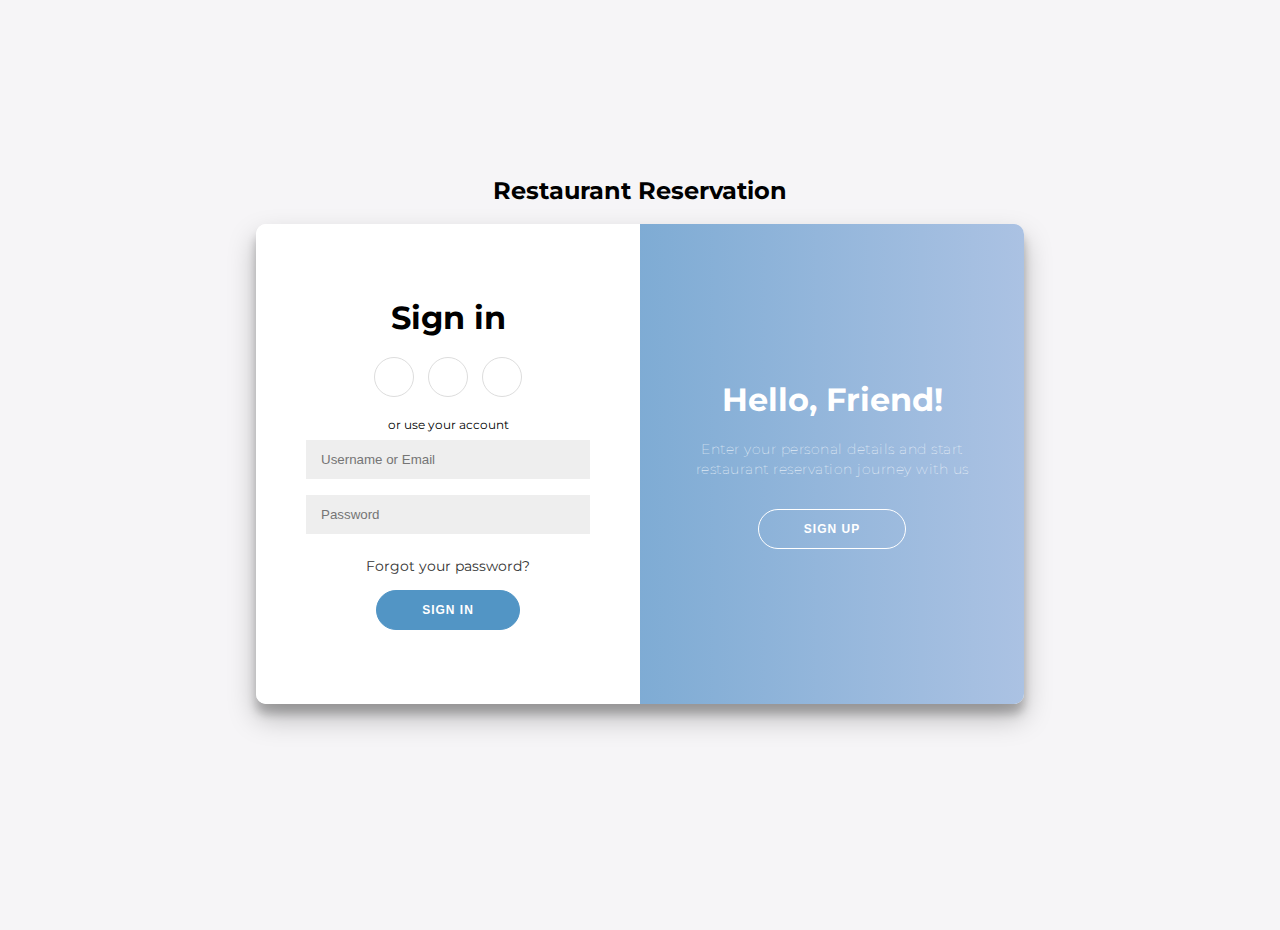
<file: restaurant/src/main/resources/static/login.html>
<!DOCTYPE html>
<html lang="en">
<head>
    <meta charset="UTF-8">
    <title>Login & Sign up Page</title>
    <link rel="stylesheet" href="./css/style.css">
    <link rel="stylesheet" href="https://use.fontawesome.com/releases/v5.0.8/css/all.css" integrity="sha384-3AB7yXWz4OeoZcPbieVW64vVXEwADiYyAEhwilzWsLw+9FgqpyjjStpPnpBO8o8S" crossorigin="anonymous">

</head>
<body>
<h2>Restaurant Reservation</h2>
<div class="container" id="container">
    <div class="form-container sign-up-container">
<!--        th:action="@{/customer/signup}" method="post">-->
        <form >
            <h1>Create Account</h1>
            <div class="social-container">
                <a href="#" class="social"><i class="fab fa-facebook-f"></i></a>
                <a href="#" class="social"><i class="fab fa-google-plus-g"></i></a>
                <a href="#" class="social"><i class="fab fa-linkedin-in"></i></a>
            </div>
            <span>or use your email for registration</span>
            <input type="text" placeholder="Name" />
            <input type="email" placeholder="Email" />
            <input type="password" placeholder="Password" />
            <input type="tel" id="cellphone" name="cellphone" pattern="[0-9]{3}-[0-9]{3}-[0-9]{4}" placeholder="Cellphone XXX-XXX-XXXX">
            <button>Sign Up</button>
        </form>
    </div>
    <div class="form-container sign-in-container">
        <form action="/login.html" method="post">
            <h1>Sign in</h1>
            <div class="social-container">
                <a href="#" class="social"><i class="fab fa-facebook-f"></i></a>
                <a href="#" class="social"><i class="fab fa-google-plus-g"></i></a>
                <a href="#" class="social"><i class="fab fa-linkedin-in"></i></a>
            </div>
            <span>or use your account</span>
            <input type="text" name = "username" placeholder="Username or Email" />
            <input type="password" name="password" placeholder="Password" />
            <a href="#">Forgot your password?</a>
            <button type="submit">Sign In</button>
        </form>
    </div>
    <div class="overlay-container">
        <div class="overlay">
            <div class="overlay-panel overlay-left">
                <h1>Welcome Back!</h1>
                <p>To keep connected with us please login with your personal account</p>
                <button class="ghost" id="signIn">Sign In</button>
            </div>
            <div class="overlay-panel overlay-right">
                <h1>Hello, Friend!</h1>
                <p>Enter your personal details and start restaurant reservation journey with us</p>
                <button class="ghost" id="signUp">Sign Up</button>
            </div>
        </div>
    </div>
</div>
<script type="text/javascript" src="./js/script.js"></script>
</body>
</html>
</file>
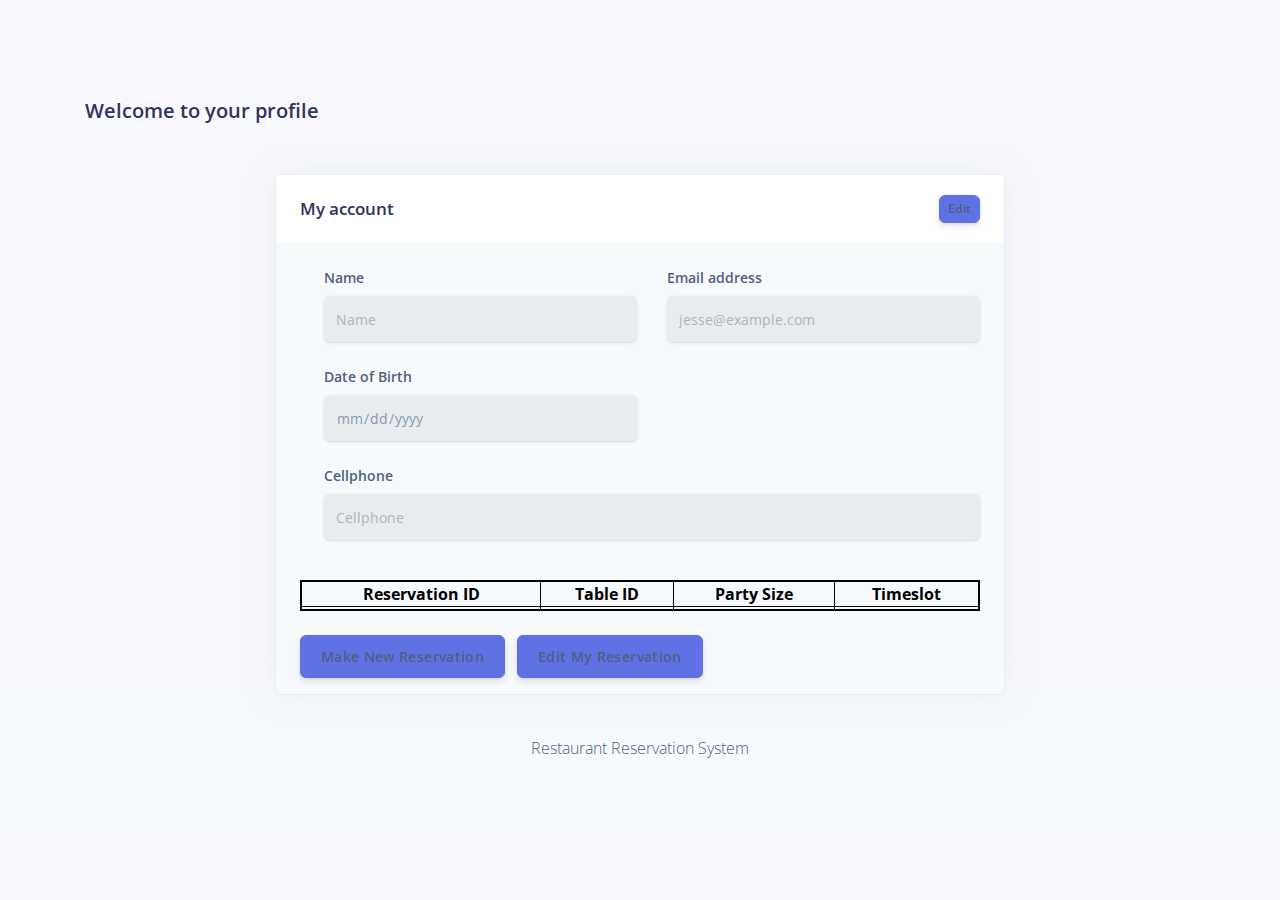
<file: restaurant/src/main/resources/templates/dashboard.html>
<link href="https://fonts.googleapis.com/css?family=Open+Sans:300,400,600,700" rel="stylesheet">
<link rel="stylesheet" th:href="@{/css/dashboard_styles.css}" href="../static/css/dashboard_styles.css"/>

<body>
  <div class="main-content">
    <div class="container mt-7">
      <!-- Table -->
      <h2 class="mb-5">Welcome to your profile</h2>
      <div class="row">
        <div class="col-xl-8 m-auto order-xl-1">
          <div class="card bg-secondary shadow">
            <div class="card-header bg-white border-0">
              <div class="row align-items-center">
                <div class="col-8">
                  <h3 class="mb-0">My account</h3>
                </div>
                <div class="col-4 text-right">
                  <a th:href="@{/customer/update}" class="btn btn-sm btn-primary">Edit</a>
                </div>
              </div>
            </div>
            <div class="card-body">
              <form>
                
                <div class="pl-lg-4">
                  <div class="row">
                    <div class="col-lg-6">
                      <div class="form-group focused">
                        <label class="form-control-label" for="input-last-name">Name</label>
                        <input type="text" id="input-last-name" disabled="true" class="form-control form-control-alternative" placeholder="Name" th:value="${user.customerName}" >
                      </div>
                    </div>
                    <div class="col-lg-6">
                      <div class="form-group">
                        <label class="form-control-label" for="input-email">Email address</label>
                        <input type="email" id="input-email" disabled="true" class="form-control form-control-alternative" placeholder="jesse@example.com" th:value="${user.email}">
                      </div>
                    </div>

                  </div>
                  <div class="row">
                    <div class="col-lg-6">
                      <div class="form-group focused">
                        <label class="form-control-label" for="input-dob">Date of Birth</label>
                        <input type="date" id="input-dob" disabled="true" class="form-control form-control-alternative" placeholder="MM-dd-yyyy" th:value="${#dates.format(user.dob, 'yyyy-MM-dd')}" >
                      </div>
                    </div>
                  </div>
                </div>
                <div class="pl-lg-4">
                  <div class="row">
                    <div class="col-md-12">
                      <div class="form-group focused">
                        <label class="form-control-label" type="tel"  pattern="[0-9]{3}-[0-9]{3}-[0-9]{4}">Cellphone</label>
                        <input id="input-cellphone" disabled="true" class="form-control form-control-alternative" placeholder="Cellphone" th:value="${user.cellphone}" type="text">
                      </div>
                    </div>
                  </div>

                </div>
              </form>
              <table class="pl-lg-4" border="2" style="border-collapse:collapse;border:2px solid #000000;color:#000000;width:100%;" >
                <thead>
                <tr>
                  <th>Reservation ID</th>
                  <th>Table ID</th>
                  <th>Party Size</th>
                  <th>Timeslot</th>
                </tr>
                </thead>
                <tbody>
                <tr th:each="res:${reservations}">
                  <td th:text="${res.id}"></td>
                  <td th:text="${res.table_id}"></td>
                  <td th:text="${res.party_size}"></td>
                  <td th:text="${res.timeslot}"></td>
                </tr>
                </tbody>
              </table>
            </div>
            <div class="pl-lg-4">
              <a th:href="@{/reservation/new}" class="btn btn-lg btn-primary">Make New Reservation</a>
              <a th:href="@{/reservation/new}" class="btn btn-lg btn-primary">Edit My Reservation</a>
              <p></p>
            </div>


        </div>
      </div>
    </div>
  </div>
  <footer class="footer">
    <div class="row align-items-center justify-content-xl-between">
      <div class="col-xl-6 m-auto text-center">
        <div class="copyright">
          <p>Restaurant Reservation System</p>
        </div>
      </div>
    </div>
  </footer>
</body>
</file>
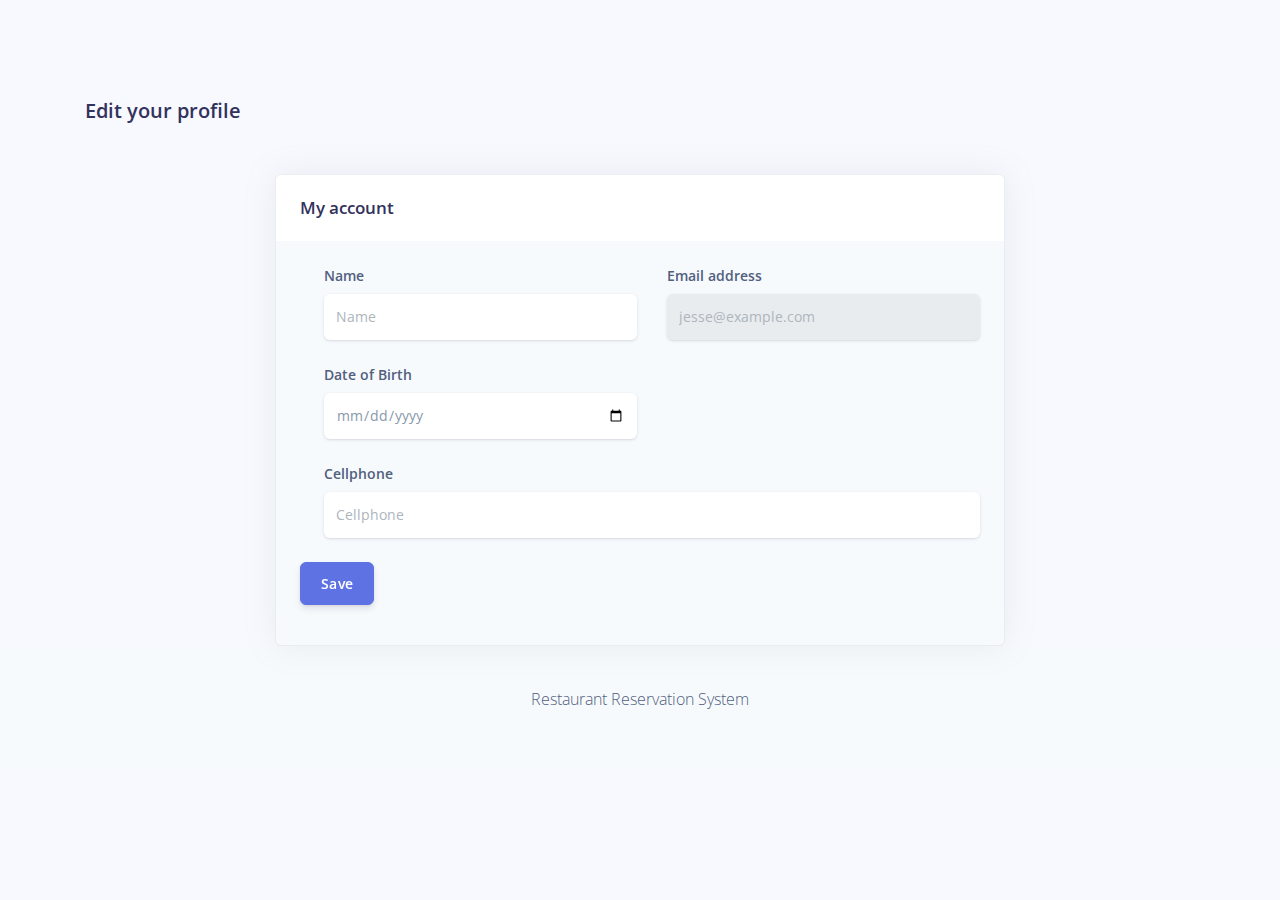
<file: restaurant/src/main/resources/templates/edit_dashboard.html>
<link href="https://fonts.googleapis.com/css?family=Open+Sans:300,400,600,700" rel="stylesheet">
<link rel="stylesheet" th:href="@{/css/dashboard_styles.css}" href="../static/css/dashboard_styles.css"/>

<body>
  <div class="main-content">
    <div class="container mt-7">
      <!-- Table -->
      <h2 class="mb-5">Edit your profile</h2>
      <div class="row">
        <div class="col-xl-8 m-auto order-xl-1">
          <div class="card bg-secondary shadow">
            <div class="card-header bg-white border-0">
              <div class="row align-items-center">
                <div class="col-8">
                  <h3 class="mb-0">My account</h3>
                </div>
              </div>
            </div>
            <div class="card-body">
              <form>
                
                <div class="pl-lg-4">
                  <div class="row">
                    <div class="col-lg-6">
                      <div class="form-group focused">
                        <label class="form-control-label" for="input-last-name">Name</label>
                        <input type="text" id="input-last-name" name="customer_name" class="form-control form-control-alternative" placeholder="Name" th:value="${user.customerName}" >
                      </div>
                    </div>
                    <div class="col-lg-6">
                      <div class="form-group">
                        <label class="form-control-label" for="input-email">Email address</label>
                        <input type="email" id="input-email" disabled="true" class="form-control form-control-alternative" placeholder="jesse@example.com" th:value="${user.email}">
                      </div>
                    </div>

                  </div>
                  <div class="row">
                    <div class="col-lg-6">
                      <div class="form-group focused">
                        <label class="form-control-label" for="input-dob">Date of Birth</label>
                        <input type="date" id="input-dob" name="dob" class="form-control form-control-alternative" placeholder="MM-dd-yyyy" th:value="${#dates.format(user.dob, 'yyyy-MM-dd')}" >
                      </div>
                    </div>
                  </div>
                </div>
                <div class="pl-lg-4">
                  <div class="row">
                    <div class="col-md-12">
                      <div class="form-group focused">
                        <label class="form-control-label" type="tel"  pattern="[0-9]{3}-[0-9]{3}-[0-9]{4}">Cellphone</label>
                        <input id="input-cellphone" name="cellphone" class="form-control form-control-alternative" placeholder="Cellphone" th:value="${user.cellphone}" type="text">
                      </div>
                    </div>
                  </div>

                </div>
                <button class="btn btn-lg btn-primary" type="submit">Save</button>
              </form>

            </div>



        </div>
      </div>
    </div>
  </div>
  <footer class="footer">
    <div class="row align-items-center justify-content-xl-between">
      <div class="col-xl-6 m-auto text-center">
        <div class="copyright">
          <p>Restaurant Reservation System</p>
        </div>
      </div>
    </div>
  </footer>
</body>
</file>
<file: restaurant/src/main/resources/static/css/style.css>
@import url('https://fonts.googleapis.com/css?family=Montserrat:400,800');

* {
    box-sizing: border-box;
}

body {
    background: #f6f5f7;
    display: flex;
    justify-content: center;
    align-items: center;
    flex-direction: column;
    font-family: 'Montserrat', sans-serif;
    height: 100vh;
    margin: -20px 0 50px;
}

h1 {
    font-weight: bold;
    margin: 0;
}

h2 {
    text-align: center;
}

p {
    font-size: 14px;
    font-weight: 100;
    line-height: 20px;
    letter-spacing: 0.5px;
    margin: 20px 0 30px;
}

span {
    font-size: 12px;
}

a {
    color: #333;
    font-size: 14px;
    text-decoration: none;
    margin: 15px 0;
}

button {
    border-radius: 20px;
    border: 1px solid #5295C5;
    background-color: #5295C5;
    color: #FFFFFF;
    font-size: 12px;
    font-weight: bold;
    padding: 12px 45px;
    letter-spacing: 1px;
    text-transform: uppercase;
    transition: transform 80ms ease-in;
}

button:active {
    transform: scale(0.95);
}

button:focus {
    outline: none;
}

button.ghost {
    background-color: transparent;
    border-color: #FFFFFF;
}

form {
    background-color: #FFFFFF;
    display: flex;
    align-items: center;
    justify-content: center;
    flex-direction: column;
    padding: 0 50px;
    height: 100%;
    text-align: center;
}

input {
    background-color: #eee;
    border: none;
    padding: 12px 15px;
    margin: 8px 0;
    width: 100%;
}

.container {
    background-color: #fff;
    border-radius: 10px;
    box-shadow: 0 14px 28px rgba(0,0,0,0.25),
    0 10px 10px rgba(0,0,0,0.22);
    position: relative;
    overflow: hidden;
    width: 768px;
    max-width: 100%;
    min-height: 480px;
}

.form-container {
    position: absolute;
    top: 0;
    height: 100%;
    transition: all 0.6s ease-in-out;
}

.sign-in-container {
    left: 0;
    width: 50%;
    z-index: 2;
}

.container.right-panel-active .sign-in-container {
    transform: translateX(100%);
}

.sign-up-container {
    left: 0;
    width: 50%;
    opacity: 0;
    z-index: 1;
}

.container.right-panel-active .sign-up-container {
    transform: translateX(100%);
    opacity: 1;
    z-index: 5;
    animation: show 0.6s;
}

@keyframes show {
    0%, 49.99% {
        opacity: 0;
        z-index: 1;
    }

    50%, 100% {
        opacity: 1;
        z-index: 5;
    }
}

.overlay-container {
    position: absolute;
    top: 0;
    left: 50%;
    width: 50%;
    height: 100%;
    overflow: hidden;
    transition: transform 0.6s ease-in-out;
    z-index: 100;
}

.container.right-panel-active .overlay-container{
    transform: translateX(-100%);
}

.overlay {
    background: #ABC2E3;
    background: -webkit-linear-gradient(to right, #5295C5, #ABC2E3);
    background: linear-gradient(to right, #5295C5, #ABC2E3);
    background-repeat: no-repeat;
    background-size: cover;
    background-position: 0 0;
    color: #FFFFFF;
    position: relative;
    left: -100%;
    height: 100%;
    width: 200%;
    transform: translateX(0);
    transition: transform 0.6s ease-in-out;
}

.container.right-panel-active .overlay {
    transform: translateX(50%);
}

.overlay-panel {
    position: absolute;
    display: flex;
    align-items: center;
    justify-content: center;
    flex-direction: column;
    padding: 0 40px;
    text-align: center;
    top: 0;
    height: 100%;
    width: 50%;
    transform: translateX(0);
    transition: transform 0.6s ease-in-out;
}

.overlay-left {
    transform: translateX(-20%);
}

.container.right-panel-active .overlay-left {
    transform: translateX(0);
}

.overlay-right {
    right: 0;
    transform: translateX(0);
}

.container.right-panel-active .overlay-right {
    transform: translateX(20%);
}

.social-container {
    margin: 20px 0;
}

.social-container a {
    border: 1px solid #DDDDDD;
    border-radius: 50%;
    display: inline-flex;
    justify-content: center;
    align-items: center;
    margin: 0 5px;
    height: 40px;
    width: 40px;
}

footer {
    background-color: #222;
    color: #fff;
    font-size: 14px;
    bottom: 0;
    position: fixed;
    left: 0;
    right: 0;
    text-align: center;
    z-index: 999;
}

footer p {
    margin: 10px 0;
}

footer i {
    color: #ABC2E3;
}

footer a {
    color: #3c97bf;
    text-decoration: none;
}
</file>
<file: restaurant/src/main/resources/static/css/dashboard_styles.css>
:root {
    --blue: #5e72e4;
    --indigo: #5603ad;
    --purple: #8965e0;
    --pink: #f3a4b5;
    --red: #f5365c;
    --orange: #fb6340;
    --yellow: #ffd600;
    --green: #2dce89;
    --teal: #11cdef;
    --cyan: #2bffc6;
    --white: #fff;
    --gray: #8898aa;
    --gray-dark: #32325d;
    --light: #ced4da;
    --lighter: #e9ecef;
    --primary: #5e72e4;
    --secondary: #f7fafc;
    --success: #2dce89;
    --info: #11cdef;
    --warning: #fb6340;
    --danger: #f5365c;
    --light: #adb5bd;
    --dark: #212529;
    --default: #172b4d;
    --white: #fff;
    --neutral: #fff;
    --darker: black;
    --breakpoint-xs: 0;
    --breakpoint-sm: 576px;
    --breakpoint-md: 768px;
    --breakpoint-lg: 992px;
    --breakpoint-xl: 1200px;
    --font-family-sans-serif: Open Sans, sans-serif;
    --font-family-monospace: SFMono-Regular, Menlo, Monaco, Consolas, 'Liberation Mono', 'Courier New', monospace;
  }
  
  *,
  *::before,
  *::after {
    box-sizing: border-box;
  }
  
  @-ms-viewport {
    width: device-width;
  }
  
  figcaption,
  footer,
  main,
  nav,
  section {
    display: block;
  }
  
  body {
    font-family: Open Sans, sans-serif;
    font-size: 1rem;
    font-weight: 400;
    line-height: 1.5;
    margin: 0;
    text-align: left;
    color: #525f7f;
    background-color: #f8f9fe;
  }
  
  [tabindex='-1']:focus {
    outline: 0 !important;
  }
  
  hr {
    overflow: visible;
    box-sizing: content-box;
    height: 0;
  }
  
  h2,
  h3,
  h6 {
    margin-top: 0;
    margin-bottom: .5rem;
  }
  
  p {
    margin-top: 0;
    margin-bottom: 1rem;
  }
  
  address {
    font-style: normal;
    line-height: inherit;
    margin-bottom: 1rem;
  }
  
  dfn {
    font-style: italic;
  }
  
  strong {
    font-weight: bolder;
  }
  
  a {
    text-decoration: none;
    color: #5e72e4;
    background-color: transparent;
    -webkit-text-decoration-skip: objects;
  }
  
  a:hover {
    text-decoration: none;
    color: #233dd2;
  }
  
  a:not([href]):not([tabindex]) {
    text-decoration: none;
    color: inherit;
  }
  
  a:not([href]):not([tabindex]):hover,
  a:not([href]):not([tabindex]):focus {
    text-decoration: none;
    color: inherit;
  }
  
  a:not([href]):not([tabindex]):focus {
    outline: 0;
  }
  
  code {
    font-family: SFMono-Regular, Menlo, Monaco, Consolas, 'Liberation Mono', 'Courier New', monospace;
    font-size: 1em;
  }
  
  caption {
    padding-top: 1rem;
    padding-bottom: 1rem;
    caption-side: bottom;
    text-align: left;
    color: #8898aa;
  }
  
  label {
    display: inline-block;
    margin-bottom: .5rem;
  }
  
  button {
    border-radius: 0;
  }
  
  button:focus {
    outline: 1px dotted;
    outline: 5px auto -webkit-focus-ring-color;
  }
  
  input,
  button,
  textarea {
    font-family: inherit;
    font-size: inherit;
    line-height: inherit;
    margin: 0;
  }
  
  button,
  input {
    overflow: visible;
  }
  
  button {
    text-transform: none;
  }
  
  button,
  [type='reset'],
  [type='submit'] {
    -webkit-appearance: button;
  }
  
  button::-moz-focus-inner,
  [type='button']::-moz-focus-inner,
  [type='reset']::-moz-focus-inner,
  [type='submit']::-moz-focus-inner {
    padding: 0;
    border-style: none;
  }
  
  input[type='radio'],
  input[type='checkbox'] {
    box-sizing: border-box;
    padding: 0;
  }
  
  input[type='date'],
  input[type='time'],
  input[type='datetime-local'],
  input[type='month'] {
    -webkit-appearance: listbox;
  }
  
  textarea {
    overflow: auto;
    resize: vertical;
  }
  
  legend {
    font-size: 1.5rem;
    line-height: inherit;
    display: block;
    width: 100%;
    max-width: 100%;
    margin-bottom: .5rem;
    padding: 0;
    white-space: normal;
    color: inherit;
  }
  
  [type='number']::-webkit-inner-spin-button,
  [type='number']::-webkit-outer-spin-button {
    height: auto;
  }
  
  [type='search'] {
    outline-offset: -2px;
    -webkit-appearance: none;
  }
  
  [type='search']::-webkit-search-cancel-button,
  [type='search']::-webkit-search-decoration {
    -webkit-appearance: none;
  }
  
  ::-webkit-file-upload-button {
    font: inherit;
    -webkit-appearance: button;
  }
  
  [hidden] {
    display: none !important;
  }
  
  h2,
  h3,
  h6,
  .h2,
  .h3,
  .h6 {
    font-family: inherit;
    font-weight: 600;
    line-height: 1.5;
    margin-bottom: .5rem;
    color: #32325d;
  }
  
  h2,
  .h2 {
    font-size: 1.25rem;
  }
  
  h3,
  .h3 {
    font-size: 1.0625rem;
  }
  
  h6,
  .h6 {
    font-size: .625rem;
  }
  
  hr {
    margin-top: 2rem;
    margin-bottom: 2rem;
    border: 0;
    border-top: 1px solid rgba(0, 0, 0, .1);
  }
  
  code {
    font-size: 87.5%;
    word-break: break-word;
    color: #f3a4b5;
  }
  
  a>code {
    color: inherit;
  }
  
  .container {
    width: 100%;
    margin-right: auto;
    margin-left: auto;
    padding-right: 15px;
    padding-left: 15px;
  }
  
  @media (min-width: 576px) {
    .container {
      max-width: 540px;
    }
  }
  
  @media (min-width: 768px) {
    .container {
      max-width: 720px;
    }
  }
  
  @media (min-width: 992px) {
    .container {
      max-width: 960px;
    }
  }
  
  @media (min-width: 1200px) {
    .container {
      max-width: 1140px;
    }
  }
  
  .row {
    display: flex;
    margin-right: -15px;
    margin-left: -15px;
    flex-wrap: wrap;
  }
  
  .col-4,
  .col-8,
  .col-md-12,
  .col-lg-4,
  .col-lg-6,
  .col-xl-6,
  .col-xl-8 {
    position: relative;
    width: 100%;
    min-height: 1px;
    padding-right: 15px;
    padding-left: 15px;
  }
  
  .col-4 {
    max-width: 33.33333%;
    flex: 0 0 33.33333%;
  }
  
  .col-8 {
    max-width: 66.66667%;
    flex: 0 0 66.66667%;
  }
  
  @media (min-width: 768px) {
    .col-md-12 {
      max-width: 100%;
      flex: 0 0 100%;
    }
  }
  
  @media (min-width: 992px) {
    .col-lg-4 {
      max-width: 33.33333%;
      flex: 0 0 33.33333%;
    }
    .col-lg-6 {
      max-width: 50%;
      flex: 0 0 50%;
    }
  }
  
  @media (min-width: 1200px) {
    .col-xl-6 {
      max-width: 50%;
      flex: 0 0 50%;
    }
    .col-xl-8 {
      max-width: 66.66667%;
      flex: 0 0 66.66667%;
    }
    .order-xl-1 {
      order: 1;
    }
  }
  
  .form-control {
    font-size: 1rem;
    line-height: 1.5;
    display: block;
    width: 100%;
    height: calc(2.75rem + 2px);
    padding: .625rem .75rem;
    transition: all .2s cubic-bezier(.68, -.55, .265, 1.55);
    color: #8898aa;
    border: 1px solid #cad1d7;
    border-radius: .375rem;
    background-color: #fff;
    background-clip: padding-box;
    box-shadow: none;
  }
  
  @media screen and (prefers-reduced-motion: reduce) {
    .form-control {
      transition: none;
    }
  }
  
  .form-control::-ms-expand {
    border: 0;
    background-color: transparent;
  }
  
  .form-control:focus {
    color: #8898aa;
    border-color: rgba(50, 151, 211, .25);
    outline: 0;
    background-color: #fff;
    box-shadow: none, none;
  }
  
  .form-control:-ms-input-placeholder {
    opacity: 1;
    color: #adb5bd;
  }
  
  .form-control::-ms-input-placeholder {
    opacity: 1;
    color: #adb5bd;
  }
  
  .form-control::placeholder {
    opacity: 1;
    color: #adb5bd;
  }
  
  .form-control:disabled,
  .form-control[readonly] {
    opacity: 1;
    background-color: #e9ecef;
  }
  
  textarea.form-control {
    height: auto;
  }
  
  .form-group {
    margin-bottom: 1.5rem;
  }
  
  .btn {
    font-size: 1rem;
    font-weight: 600;
    line-height: 1.5;
    display: inline-block;
    padding: .625rem 1.25rem;
    -webkit-user-select: none;
    -moz-user-select: none;
    -ms-user-select: none;
    user-select: none;
    transition: color .15s ease-in-out, background-color .15s ease-in-out, border-color .15s ease-in-out, box-shadow .15s ease-in-out;
    text-align: center;
    vertical-align: middle;
    white-space: nowrap;
    border: 1px solid transparent;
    border-radius: .375rem;
  }
  
  @media screen and (prefers-reduced-motion: reduce) {
    .btn {
      transition: none;
    }
  }
  
  .btn:hover,
  .btn:focus {
    text-decoration: none;
  }
  
  .btn:focus {
    outline: 0;
    box-shadow: 0 7px 14px rgba(50, 50, 93, .1), 0 3px 6px rgba(0, 0, 0, .08);
  }
  
  .btn:disabled {
    opacity: .65;
    box-shadow: none;
  }
  
  .btn:not(:disabled):not(.disabled) {
    cursor: pointer;
  }
  
  .btn:not(:disabled):not(.disabled):active {
    box-shadow: none;
  }
  
  .btn:not(:disabled):not(.disabled):active:focus {
    box-shadow: 0 7px 14px rgba(50, 50, 93, .1), 0 3px 6px rgba(0, 0, 0, .08), none;
  }
  
  .btn-primary {
    color: #fff;
    border-color: #5e72e4;
    background-color: #5e72e4;
    box-shadow: 0 4px 6px rgba(50, 50, 93, .11), 0 1px 3px rgba(0, 0, 0, .08);
  }
  
  .btn-primary:hover {
    color: #fff;
    border-color: #5e72e4;
    background-color: #5e72e4;
  }
  
  .btn-primary:focus {
    box-shadow: 0 4px 6px rgba(50, 50, 93, .11), 0 1px 3px rgba(0, 0, 0, .08), 0 0 0 0 rgba(94, 114, 228, .5);
  }
  
  .btn-primary:disabled {
    color: #fff;
    border-color: #5e72e4;
    background-color: #5e72e4;
  }
  
  .btn-primary:not(:disabled):not(.disabled):active {
    color: #fff;
    border-color: #5e72e4;
    background-color: #324cdd;
  }
  
  .btn-primary:not(:disabled):not(.disabled):active:focus {
    box-shadow: none,0 0 0 0 rgba(94, 114, 228, .5);
  }
  
  .btn-sm {
    font-size: .875rem;
    line-height: 1.5;
    padding: .25rem .5rem;
    border-radius: .375rem;
  }
  
  .card {
    position: relative;
    display: flex;
    flex-direction: column;
    min-width: 0;
    word-wrap: break-word;
    border: 1px solid rgba(0, 0, 0, .05);
    border-radius: .375rem;
    background-color: #fff;
    background-clip: border-box;
  }
  
  .card>hr {
    margin-right: 0;
    margin-left: 0;
  }
  
  .card-body {
    padding: 1.5rem;
    flex: 1 1 auto;
  }
  
  .card-header {
    margin-bottom: 0;
    padding: 1.25rem 1.5rem;
    border-bottom: 1px solid rgba(0, 0, 0, .05);
    background-color: #fff;
  }
  
  .card-header:first-child {
    border-radius: calc(.375rem - 1px) calc(.375rem - 1px) 0 0;
  }
  
  @keyframes progress-bar-stripes {
    from {
      background-position: 1rem 0;
    }
    to {
      background-position: 0 0;
    }
  }
  
  .bg-secondary {
    background-color: #f7fafc !important;
  }
  
  a.bg-secondary:hover,
  a.bg-secondary:focus,
  button.bg-secondary:hover,
  button.bg-secondary:focus {
    background-color: #d2e3ee !important;
  }
  
  .bg-default {
    background-color: #172b4d !important;
  }
  
  a.bg-default:hover,
  a.bg-default:focus,
  button.bg-default:hover,
  button.bg-default:focus {
    background-color: #0b1526 !important;
  }
  
  .bg-white {
    background-color: #fff !important;
  }
  
  a.bg-white:hover,
  a.bg-white:focus,
  button.bg-white:hover,
  button.bg-white:focus {
    background-color: #e6e6e6 !important;
  }
  
  .bg-white {
    background-color: #fff !important;
  }
  
  .border-0 {
    border: 0 !important;
  }
  
  .align-items-center {
    align-items: center !important;
  }
  
  @media (min-width: 1200px) {
    .justify-content-xl-between {
      justify-content: space-between !important;
    }
  }
  
  .shadow {
    box-shadow: 0 0 2rem 0 rgba(136, 152, 170, .15) !important;
  }
  
  .mb-0 {
    margin-bottom: 0 !important;
  }
  
  .my-4 {
    margin-top: 1.5rem !important;
  }
  
  .mb-4,
  .my-4 {
    margin-bottom: 1.5rem !important;
  }
  
  .mb-5 {
    margin-bottom: 3rem !important;
  }
  
  .mt-7 {
    margin-top: 6rem !important;
  }
  
  .m-auto {
    margin: auto !important;
  }
  
  @media (min-width: 992px) {
    .pl-lg-4 {
      padding-left: 1.5rem !important;
    }
  }
  
  .text-right {
    text-align: right !important;
  }
  
  .text-center {
    text-align: center !important;
  }
  
  .text-muted {
    color: #8898aa !important;
  }
  
  @media print {
    *,
    *::before,
    *::after {
      box-shadow: none !important;
      text-shadow: none !important;
    }
    a:not(.btn) {
      text-decoration: underline;
    }
    p,
    h2,
    h3 {
      orphans: 3;
      widows: 3;
    }
    h2,
    h3 {
      page-break-after: avoid;
    }
    @page {
      size: a3;
    }
    body {
      min-width: 992px !important;
    }
    .container {
      min-width: 992px !important;
    }
  }
  
  figcaption,
  main {
    display: block;
  }
  
  main {
    overflow: hidden;
  }
  
  .bg-white {
    background-color: #fff !important;
  }
  
  a.bg-white:hover,
  a.bg-white:focus,
  button.bg-white:hover,
  button.bg-white:focus {
    background-color: #e6e6e6 !important;
  }
  
  @keyframes floating-lg {
    0% {
      transform: translateY(0px);
    }
    50% {
      transform: translateY(15px);
    }
    100% {
      transform: translateY(0px);
    }
  }
  
  @keyframes floating {
    0% {
      transform: translateY(0px);
    }
    50% {
      transform: translateY(10px);
    }
    100% {
      transform: translateY(0px);
    }
  }
  
  @keyframes floating-sm {
    0% {
      transform: translateY(0px);
    }
    50% {
      transform: translateY(5px);
    }
    100% {
      transform: translateY(0px);
    }
  }
  
  [class*='shadow'] {
    transition: all .15s ease;
  }
  
  .btn {
    font-size: .875rem;
    position: relative;
    transition: all .15s ease;
    letter-spacing: .025em;
    text-transform: none;
    will-change: transform;
  }
  
  .btn:hover {
    transform: translateY(-1px);
    box-shadow: 0 7px 14px rgba(50, 50, 93, .1), 0 3px 6px rgba(0, 0, 0, .08);
  }
  
  .btn:not(:last-child) {
    margin-right: .5rem;
  }
  
  .btn-sm {
    font-size: .75rem;
  }
  
  [class*='btn-outline-'] {
    border-width: 1px;
  }
  
  .main-content {
    position: relative;
  }
  
  .footer {
    padding: 2.5rem 0;
    background: #f7fafc;
  }
  
  .footer .copyright {
    font-size: .875rem;
  }
  
  .form-control-label {
    font-size: .875rem;
    font-weight: 600;
    color: #525f7f;
  }
  
  .form-control {
    font-size: .875rem;
  }
  
  .form-control:focus:-ms-input-placeholder {
    color: #adb5bd;
  }
  
  .form-control:focus::-ms-input-placeholder {
    color: #adb5bd;
  }
  
  .form-control:focus::placeholder {
    color: #adb5bd;
  }
  
  textarea[resize='none'] {
    resize: none !important;
  }
  
  textarea[resize='both'] {
    resize: both !important;
  }
  
  textarea[resize='vertical'] {
    resize: vertical !important;
  }
  
  textarea[resize='horizontal'] {
    resize: horizontal !important;
  }
  
  .form-control-alternative {
    transition: box-shadow .15s ease;
    border: 0;
    box-shadow: 0 1px 3px rgba(50, 50, 93, .15), 0 1px 0 rgba(0, 0, 0, .02);
  }
  
  .form-control-alternative:focus {
    box-shadow: 0 4px 6px rgba(50, 50, 93, .11), 0 1px 3px rgba(0, 0, 0, .08);
  }
  
  .focused .form-control {
    border-color: rgba(50, 151, 211, .25);
  }
  
  .focused .form-control {
    border-color: rgba(50, 151, 211, .25);
  }
  
  @media (min-width: 768px) {
    @keyframes show-navbar-dropdown {
      0% {
        transition: visibility .25s, opacity .25s, transform .25s;
        transform: translate(0, 10px) perspective(200px) rotateX(-2deg);
        opacity: 0;
      }
      100% {
        transform: translate(0, 0);
        opacity: 1;
      }
    }
    @keyframes hide-navbar-dropdown {
      from {
        opacity: 1;
      }
      to {
        transform: translate(0, 10px);
        opacity: 0;
      }
    }
  }
  
  @keyframes show-navbar-collapse {
    0% {
      transform: scale(.95);
      transform-origin: 100% 0;
      opacity: 0;
    }
    100% {
      transform: scale(1);
      opacity: 1;
    }
  }
  
  @keyframes hide-navbar-collapse {
    from {
      transform: scale(1);
      transform-origin: 100% 0;
      opacity: 1;
    }
    to {
      transform: scale(.95);
      opacity: 0;
    }
  }
  
  p {
    font-size: 1rem;
    font-weight: 300;
    line-height: 1.7;
  }
  
  .heading-small {
    font-size: .75rem;
    padding-top: .25rem;
    padding-bottom: .25rem;
    letter-spacing: .04em;
    text-transform: uppercase;
  }
  
  @media (max-width: 768px) {
    .btn {
      margin-bottom: 10px;
    }
  }
</file>
